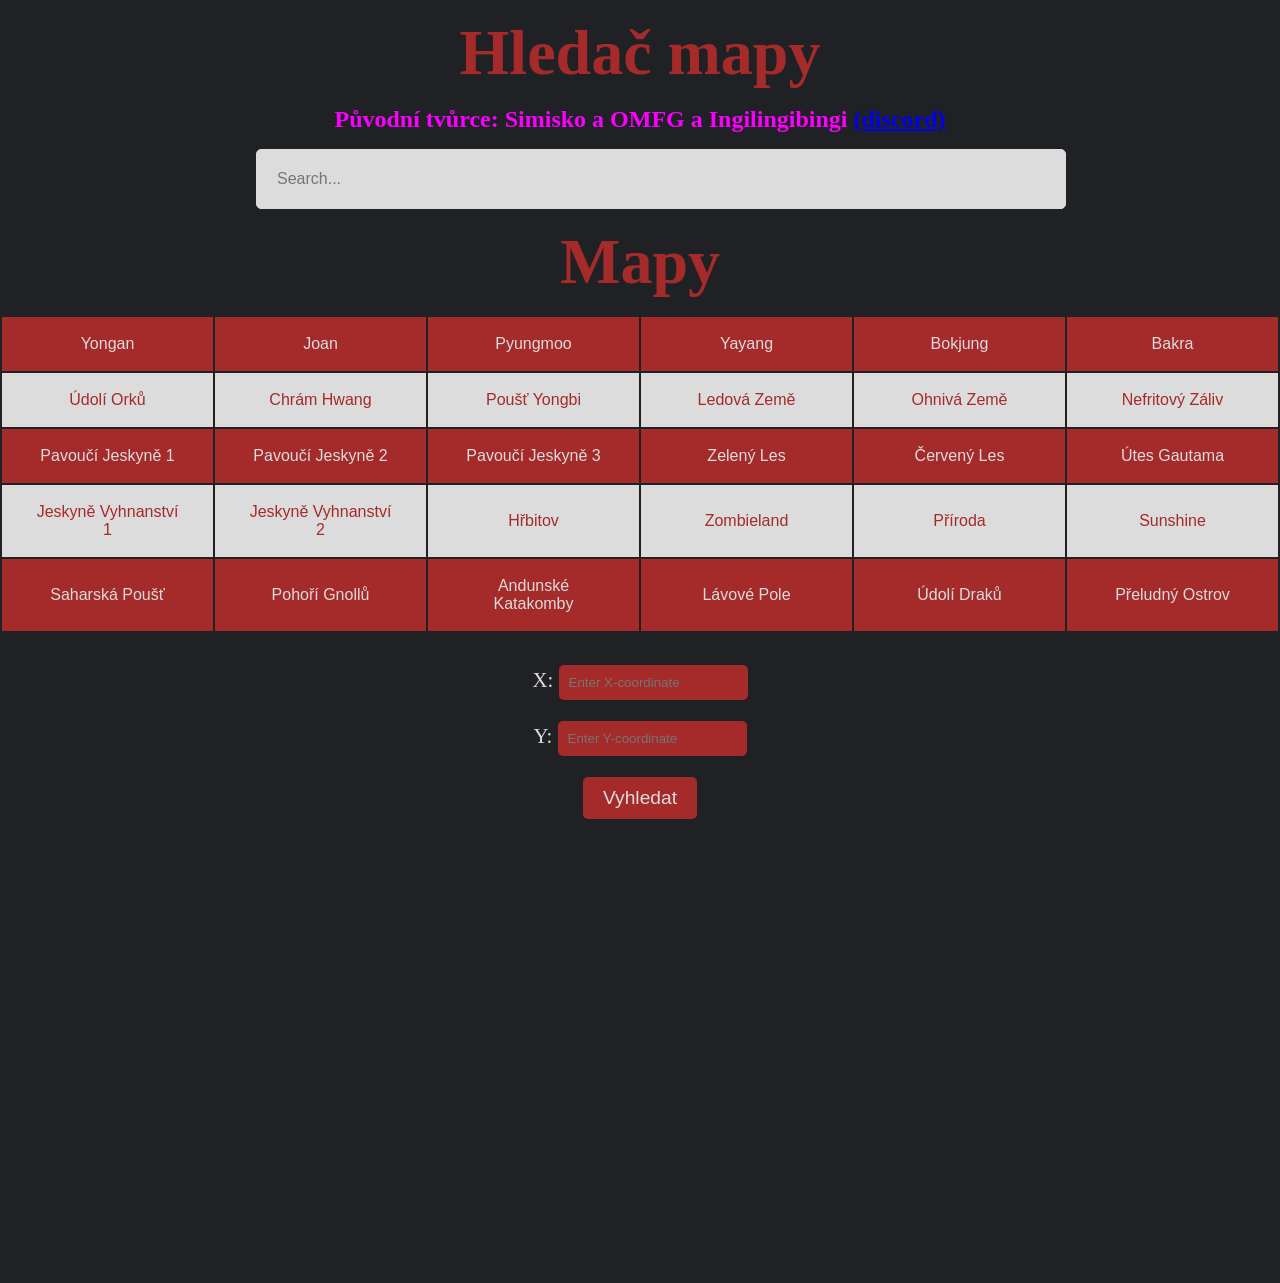
<file: index.html>
<!DOCTYPE html>
<html lang="en">
<head>
    <meta charset="UTF-8">
    <meta name="viewport" content="width=device-width, initial-scale=1.0">
    <link rel="stylesheet" href="css.css">
    <link rel="stylesheet" href="map-table.css">
    <title>Archived Stellaria Map Finder</title>
</head>
<body>

    <h1>Hledač mapy</h1>
    <h4>Původní tvůrce: Simisko a OMFG a Ingilingibingi <a href="https://discord.gg/tr28uFYj">(discord)</a></h4>
    <!-- <h6>TY JEDEN ULIČNÍKU TOHLE NENÍ ORIGO STRÁNKA 😠 -ingi</h6> -->
    <!-- <img src="kredit.png" class="center"> -->
    <input type="text" id="searchInput" class="search-bar" placeholder="Search...">
    <div class="suggestions" id="suggestions"></div>
    <div class="result" id="searchResults"></div>
    <section class="maps">
        <h1>Mapy</h1>
        <table>
            <tr>
                <td><button class="white-button" id="Yongan" onclick="setMap('image1.jpg', 1000, 1300)">Yongan</button></td>
                <td><button class="white-button" id="Joan" onclick="setMap('image2.jpg', 1000, 1300)">Joan</button></td>
                <td><button class="white-button" id="Pyungmoo" onclick="setMap('image3.jpg', 1000, 1300)">Pyungmoo</button></td>
                <td><button class="white-button" id="Yayang" onclick="setMap('image4.jpg', 1000, 1000)">Yayang</button></td>
                <td><button class="white-button" id="Bokjung" onclick="setMap('image5.jpg', 1000, 1000)">Bokjung</button></td>
                <td><button class="white-button" id="Bakra" onclick="setMap('image6.jpg', 1000, 1000)">Bakra</button></td>
            </tr>
            <tr>
                <td><button class="blue-button-2" id="Údolí Orků" onclick="setMap('image7.jpg', 1500, 1500)">Údolí Orků</button></td>
                <td><button class="blue-button-2" id="Chrám Hwang" onclick="setMap('image8.jpg', 1000, 1000)">Chrám Hwang</button></td>
                <td><button class="blue-button-2" id="Poušť Yongbi" onclick="setMap('image9.jpg', 1000, 1000)">Poušť Yongbi</button></td>
                <td><button class="blue-button-2" id="Ledová Země" onclick="setMap('image10.jpg', 1500, 1500)">Ledová Země</button></td>
                <td><button class="blue-button-2" id="Ohnivá Země" onclick="setMap('image11.jpg', 800, 800)">Ohnivá Země</button></td>
                <td><button class="blue-button-2" id="Nefritový Záliv" onclick="setMap('image12.jpg', 800, 1500)">Nefritový Záliv</button></td>
            </tr>
            <tr>
                <td><button class="white-button" id="Pavoučí Jeskyně 1." onclick="setMap('image13.jpg', 800, 800)">Pavoučí Jeskyně 1</button></td>
                <td><button class="white-button" id="Pavoučí Jeskyně 2." onclick="setMap('image14.jpg', 1050, 1050)">Pavoučí Jeskyně 2</button></td>
                <td><button class="white-button" id="Pavoučí Jeskyně 3." onclick="setMap('image15.jpg', 800, 800)">Pavoučí Jeskyně 3</button></td>
                <td><button class="white-button" id="Zelený Les" onclick="setMap('image16.jpg', 800, 800)">Zelený Les</button></td>
                <td><button class="white-button" id="Červený Les" onclick="setMap('image17.jpg', 800, 800)">Červený Les</button></td>
                <td><button class="white-button" id="Útes Gautama" onclick="setMap('image18.jpg', 1800, 1000)">Útes Gautama</button></td>
            </tr>
            <tr>
                <td><button class="blue-button-2" id="Jeskyně Vyhnanství 1." onclick="setMap('image19.jpg', 1500, 1500)">Jeskyně Vyhnanství 1</button></td>
                <td><button class="blue-button-2" id="Jeskyně Vyhnanství 2." onclick="setMap('image20.jpg', 1500, 1500)">Jeskyně Vyhnanství 2</button></td>
                <td><button class="blue-button-2" id="Hřbitov" onclick="setMap('image21.jpg', 1000, 700)">Hřbitov</button></td>
                <td><button class="blue-button-2" id="Zombieland" onclick="setMap('image22.jpg', 1000, 1000)">Zombieland</button></td>
                <td><button class="blue-button-2" id="Příroda" onclick="setMap('image23.jpg', 1800, 1000)">Příroda</button></td>
                <td><button class="blue-button-2" id="Sunshine" onclick="setMap('image24.jpg', 1000, 1000)">Sunshine</button></td>
            </tr>
            <tr>
                <td><button class="white-button" id="Saharská Poušť" onclick="setMap('image25.jpg', 1500, 1500)">Saharská Poušť</button></td>
                <td><button class="white-button" id="Pohoří Gnollů" onclick="setMap('image26.jpg', 800, 800)">Pohoří Gnollů</button></td>
                <td><button class="white-button" id="Andunské Katakomby" onclick="setMap('image27.jpg', 2000, 2000)">Andunské Katakomby</button></td>
                <td><button class="white-button" id="Lávové Pole" onclick="setMap('image28.jpg', 1500, 1500)">Lávové Pole</button></td>
                <td><button class="white-button" id="Údolí Draků" onclick="setMap('image29.jpg', 1500, 1200)">Údolí Draků</button></td>
                <td><button class="white-button" id="Přeludný Ostrov" onclick="setMap('image30.jpg', 2300, 2300)">Přeludný Ostrov</button></td>
            </tr>
        </table>
    </section>
    
    <div class="buttons">
        <div>
            <p>X: <input type="text" id="xInput" class="blue-input" placeholder="Enter X-coordinate" max="2000"></p>
            <p>Y: <input type="text" id="yInput" class="blue-input" placeholder="Enter Y-coordinate" max="2000"></p>
        </div>
        <div style="margin-top: 1rem;">
            <button class="blue-button" onclick="searchMap()">Vyhledat</button>
        </div>
        </div>
    </div>
    <div class="map-container">
        <div class="map" id="mapContainer" style="width: 400px; height: 400px;">

        </div>
    </div>
    <script src="map.js"></script>
    <script src="searchbar.js"></script>
</body>
</html>
</file>
<file: css.css>
h1{
    color: #A52A2A;
    text-align: center;
    font-size: 64px;
    padding: 0;
    margin: 1rem 0;
}

h4{
    color: #fb00ff;
    text-align: center;
    font-size: 24px;
    padding: 0;
    margin: 1rem 0;

}

h4:link, h4:visited, h4:hover, h4:focus, h4:active{
    color:#fb00ff;
  }

h6{
    color: #000000;
    text-align: center;
    font-size: 12px;
    padding: 0;
    margin: 1rem 0;
}

.center {
    display: block;
    margin-left: auto;
    margin-right: auto;
    width: 168px;
  }

.maps .blue-button-2, .white-button{
    font-size: 1rem;
}
.map-container {
    display: flex;
    justify-content: center;
    align-items: center;
    min-height: 100px;
}

.map {
    background-color: rgba(0, 0, 0, 0.2);
    background-size: cover;
    background-repeat: no-repeat;
    background-position: center center;
    display: inline-block; /* Allow the div to take dimensions of its content */
}
/* Styling for the blue button */
.blue-button {
    background-color: #A52A2A; /* Blue color */
    color: #DCDCDC; /* White text color */
    padding: 10px 20px; /* Adjust padding as needed */
    border: none;
    border-radius: 5px; /* Rounded corners */
    cursor: pointer;
    font-size: 1.2rem;
}

/* Styling for the white button */
.white-button {
    background-color: #A52A2A; /* White color */
    color: #DCDCDC; /* Blue text color */
    padding: 10px 20px; /* Adjust padding as needed */
    border: none;
    border-radius: 5px; /* Rounded corners */
    cursor: pointer;
}
/* Styling for the blue button */
.blue-button-2 {
    background-color: #DCDCDC; /* Blue color */
    color: #A52A2A; /* White text color */
    padding: 10px 20px; /* Adjust padding as needed */
    border: none;
    border-radius: 5px; /* Rounded corners */
    cursor: pointer;
}
.buttons{
    text-align: center;
    margin: 2rem;
}
.blue-input {
    background-color: #A52A2A; /* Blue color */
    color: #DCDCDC; /* White text color */
    padding: 10px; /* Adjust padding as needed */
    border: none;
    border-radius: 5px; /* Rounded corners */
}
p{
    font-size: 1.3rem;
}
@keyframes disappearAndAppear {
    0% {
        opacity: 1; /* Fully visible */
    }
    50% {
        opacity: 0; /* Completely transparent */
    }
    100% {
        opacity: 1; /* Fully visible again */
    }
}

.red-dot {
    width: 10px;
    height: 10px;
    background-color: red;
    border-radius: 50%;
    position: absolute;
    animation: disappearAndAppear 2s infinite; /* Apply the disappearAndAppear animation */
}

/* Set the map container to relative positioning */
#mapContainer {
    position: relative;
    width: 382px; /* Specify the width and height of the map container */
    height: 382px;
    margin: 1rem auto;
    background-color: #202124;
}


.search-bar {
    width: 60%;
    padding: 20px;
    margin: 0 20%;
    border: 1px solid #DCDCDC;
    border-radius: 5px;
    font-size: 16px;
    background-color: #DCDCDC;
}

.suggestions {
    border: 1px solid #C0C0C0;
    background-color:#A52A2A;
    color: #DCDCDC;
    margin-left: 20%;
    width: 60%;
    border-top: none;
    display: none;
    max-height: 150px;
    overflow-y: auto;
    position: absolute;
    z-index: 99999;
}

.suggestion-item {
    padding: 5px;
    cursor: pointer;
}

.suggestion-item:hover {
    background-color: #f2f2f2;
    color: #A52A2A;
}

.result{
    margin: 1rem;
    font-size: 3rem;
    text-align: center;
    color: #DCDCDC;
}
.info{
    background-color :#A52A2A;
    padding-top: 1rem;
    padding-bottom: 1rem;
}
.info h1{
    color: white;
}
.info p{
    padding: 0 2rem;
    text-align: justify;
    color: white;
}
.info a{
    color: white;
    border: 1px solid white;
    font-size: 1.5rem;
    text-decoration: none;
    padding: 8px;
    text-align: center;
}
body{
    margin: 0;
    background-color: #202124;
    overflow-x: hidden;
}
p{
    color: #DCDCDC;
}
.boxsize{
    width: 400px; 
    height: 400px;
}
.remtop{
    margin-top: 1rem;
}
.border{
    border: 2px #A52A2A solid;
}
.nadpis{
    color:#A52A2A;
    text-align: center;
    font-size: 3rem;
}
.text{
    text-align: center;
}
.donate{
    padding: 5rem;
    max-width: 1024px;
    margin: auto;
}
</file>
<file: map-table.css>
.maps > table {
    border-collapse: collapse;
    width: 100%;
}

.maps{
    :scope th, td {
        border: 1px solid #DCDCDC;
        padding: 8px;
        text-align: left;
        width: 16.6%;
        border: 2px solid #202124 !important;
        text-align: center;
        font-weight: bold;
        font-size: 1.2rem;
    }
}
.maps tr:nth-child(even) {
    background-color: #DCDCDC; /* White */
}

.maps tr:nth-child(odd) {
    background-color: #A52A2A; /* Blue */
    color: #DCDCDC; /* Text color for blue rows */
}

.maps > th{
        background-color: #DCDCDC;
}
</file>
